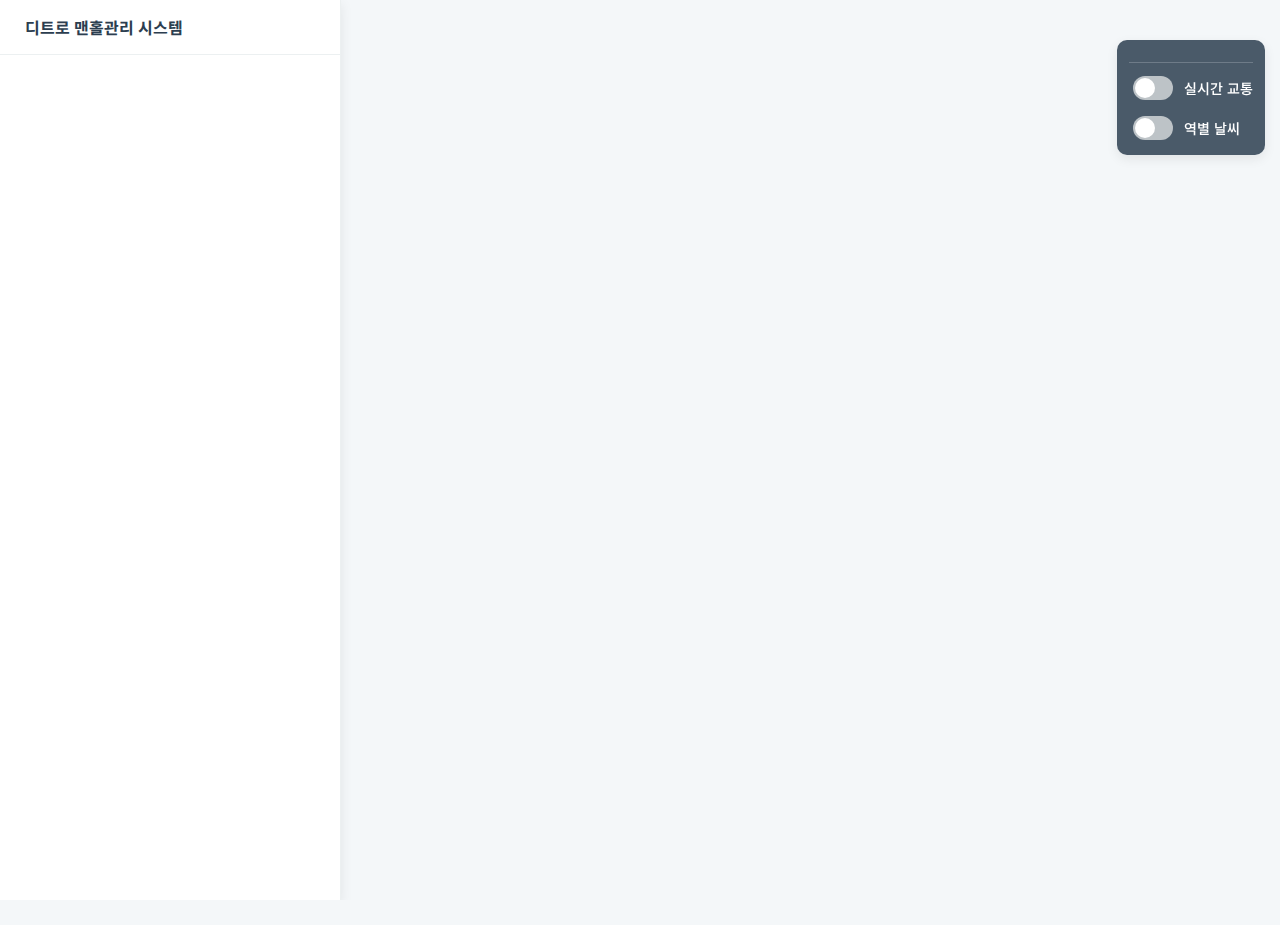
<file: index.html>
<!DOCTYPE html>
<html lang="ko">
<head>
    <meta charset="utf-8"/>
    <title>디트로 맨홀관리 시스템(DMMS) v4.1</title>
    <link rel="preconnect" href="https://fonts.googleapis.com">
    <link rel="preconnect" href="https://fonts.gstatic.com" crossorigin>
    <link href="https://fonts.googleapis.com/css2?family=Noto+Sans+KR:wght@400;500;700&display=swap" rel="stylesheet">
    <link rel="stylesheet" href="css/style.css">
</head>
<body>
    <div id="app-container">
        <button id="toggle-sidebar-btn">◀</button>
        <div id="sidebar">
            <div class="sidebar-header">디트로 맨홀관리 시스템</div>
            <div id="tree-container"></div>
            
            <div id="ai-chat-container">
                <div id="chat-history">
                    <div class="chat-msg ai-msg">안녕하세요! 맨홀관리 AI입니다.</div>
                </div>
                <div class="chat-input-area">
                    <input type="text" id="chat-input" placeholder="맨홀 정보 물어보기..." autocomplete="off">
                    <button id="send-btn">전송</button>
                </div>
            </div>
        </div>
        <div id="main-content">
            <div id="map"></div>
            <div id="map-controls">
                <div id="datetime-display"></div>
                <label><input type="checkbox" id="traffic-checkbox"> 실시간 교통</label>
                <label><input type="checkbox" id="weather-checkbox"> 역별 날씨</label>
            </div>
            <div id="roadview"></div>
        </div>
    </div>

    <script type="text/javascript" src="https://dapi.kakao.com/v2/maps/sdk.js?appkey=bfdc537ae38f2581f61b334ea4034de6&libraries=services"></script>
    <script type="module" src="js/main.js"></script>
</body>
</html>
</file>
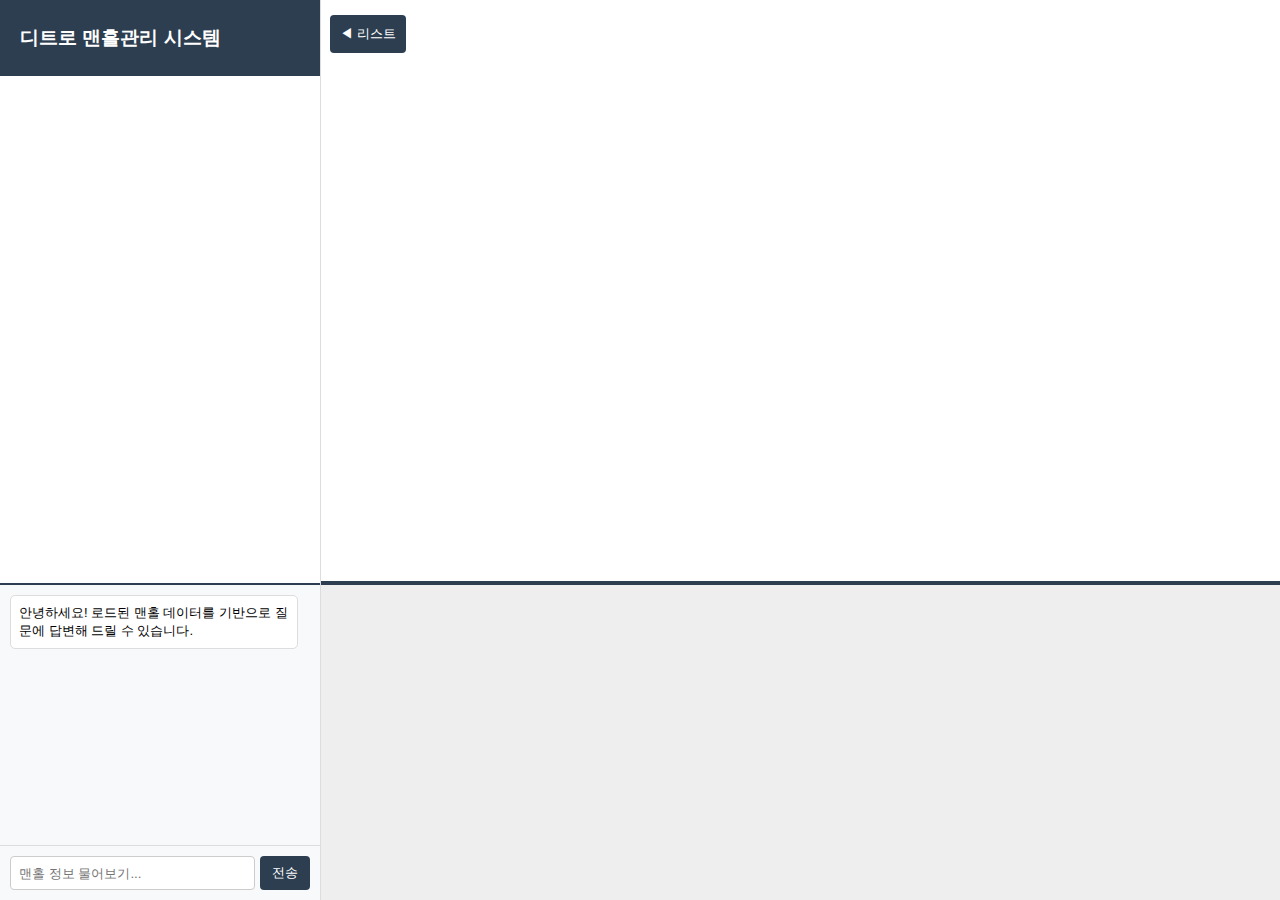
<file: index copy.html>
<!DOCTYPE html>
<html>
<head>
    <meta charset="utf-8"/>
    <title>디트로 맨홀관리 시스템(DMMS) v4.1 - AI 통합형</title>
    <style>
        html, body { margin: 0; padding: 0; width: 100%; height: 100%; font-family: 'Malgun Gothic', sans-serif; overflow: hidden; }
        #app-container { display: flex; width: 100%; height: 100%; position: relative; }
        #sidebar { width: 320px; height: 100%; background: #fff; border-right: 1px solid #ddd; z-index: 10; display: flex; flex-direction: column; transition: transform 0.3s ease; }
        #app-container.sidebar-hidden #sidebar { transform: translateX(-320px); position: absolute; }
        .sidebar-header { padding: 25px 20px; background: #2c3e50; color: #fff; font-size: 19px; font-weight: bold; }        
        
        #tree-container { flex: 1; overflow-y: auto; background: #fff; }
        .tree-group-header { padding: 12px 20px; background: #fff; border-bottom: 1px solid #eee; cursor: pointer; font-weight: bold; display: flex; justify-content: space-between; user-select: none; }
        .line-header { background: #f8f9fa; color: #2c3e50; border-left: 5px solid #2c3e50; }
        .station-header { padding-left: 35px; font-weight: normal; font-size: 14px; border-bottom: 1px dashed #eee; }
        .tree-group-content { display: none; }
        .tree-group-content.show { display: block; }
        .manhole-item { padding: 8px 20px 8px 55px; cursor: pointer; font-size: 13px; border-bottom: 1px solid #f9f9f9; }
        .manhole-item:hover { background: #f1f3f5; }
        .manhole-item.active { background: #e3f2fd; border-left: 4px solid #2196f3; }
        
        #ai-chat-container { border-top: 2px solid #2c3e50; background: #f8f9fa; display: flex; flex-direction: column; height: 35%; }
        #chat-history { flex: 1; overflow-y: auto; padding: 10px; font-size: 13px; border-bottom: 1px solid #ddd; }
        .chat-msg { margin-bottom: 10px; padding: 8px; border-radius: 5px; max-width: 90%; word-break: break-all; }
        .user-msg { background: #e3f2fd; align-self: flex-end; margin-left: auto; border: 1px solid #bbdefb; }
        .ai-msg { background: #fff; align-self: flex-start; border: 1px solid #ddd; white-space: pre-wrap; }
        .chat-input-area { padding: 10px; display: flex; gap: 5px; }
        #chat-input { flex: 1; padding: 8px; border: 1px solid #ccc; border-radius: 4px; outline: none; }
        #send-btn { padding: 8px 12px; background: #2c3e50; color: white; border: none; border-radius: 4px; cursor: pointer; }
        #send-btn:disabled { background: #95a5a6; }

        #main-content { flex: 1; display: flex; flex-direction: column; position: relative; }
        #map { flex: 1; }

        #roadview { height: 35%; border-top: 4px solid #2c3e50; background: #eee; }
        #toggle-sidebar-btn { position: absolute; top: 15px; left: 330px; z-index: 20; background: #2c3e50; color: white; border: none; border-radius: 4px; padding: 10px; cursor: pointer; transition: left 0.3s ease; }
        #app-container.sidebar-hidden #toggle-sidebar-btn { left: 10px; }
    </style>
</head>
<body>

<div id="app-container">
    <button id="toggle-sidebar-btn" onclick="toggleSidebar()">◀ 리스트</button>
    <div id="sidebar">
        <div class="sidebar-header">디트로 맨홀관리 시스템</div>
        <div id="tree-container"></div>
        
        <div id="ai-chat-container">
            <div id="chat-history">
                <div class="chat-msg ai-msg">안녕하세요! 로드된 맨홀 데이터를 기반으로 질문에 답변해 드릴 수 있습니다.</div>
            </div>
            <div class="chat-input-area">
                <input type="text" id="chat-input" placeholder="맨홀 정보 물어보기..." autocomplete="off">
                <button id="send-btn" onclick="askAI()">전송</button>
            </div>
        </div>
    </div>
    <div id="main-content">
        <div id="map"></div>
        <div id="roadview"></div>
    </div>
</div>

<script type="text/javascript" src="https://dapi.kakao.com/v2/maps/sdk.js?appkey=bfdc537ae38f2581f61b334ea4034de6&libraries=services"></script>

<script type="module">
    import { GoogleGenerativeAI } from "https://esm.run/@google/generative-ai";

    // API 및 모델 설정
    const API_KEY = "AIzaSyAs7AMkUkPCVr-lK01naoUNZHBGFFPJsCk"; 
    const genAI = new GoogleGenerativeAI(API_KEY);
    const model = genAI.getGenerativeModel({ model: "gemma-3-27b-it" });

    let map, rv, rvClient, rawData = null;
    let markersMap = {};
    const starImg = new kakao.maps.MarkerImage('https://t1.daumcdn.net/localimg/localimages/07/mapapidoc/markerStar.png', new kakao.maps.Size(24, 35));

    // UI 제어 함수
    window.toggleSidebar = () => {
        const container = document.getElementById('app-container');
        container.classList.toggle('sidebar-hidden');
        const btn = document.getElementById('toggle-sidebar-btn');
        btn.innerText = container.classList.contains('sidebar-hidden') ? "▶ 리스트" : "◀ 리스트";
        setTimeout(() => { if(map) map.relayout(); }, 300);
    };

    window.toggleGroup = (id) => {
        const el = document.getElementById(id);
        const arrow = document.getElementById('arrow-' + id);
        if(el) {
            el.classList.toggle('show');
            if(arrow) arrow.innerText = el.classList.contains('show') ? '▲' : '▼';
        }
    };

    // 데이터 초기화
    async function init() {
        map = new kakao.maps.Map(document.getElementById('map'), { center: new kakao.maps.LatLng(35.8714, 128.6014), level: 7 });
        rv = new kakao.maps.Roadview(document.getElementById('roadview'));
        rvClient = new kakao.maps.RoadviewClient();

        try {
            const res = await fetch('manholes.json');
            rawData = await res.json();
            renderTree();
        } catch (e) { 
            console.error("데이터 로드 실패:", e);
            document.getElementById('tree-container').innerHTML = "<p style='padding:20px;'>manholes.json 파일을 찾을 수 없습니다.</p>";
        }
    }

    // 트리 렌더링 및 마커 생성
    function renderTree() {
        const container = document.getElementById('tree-container');
        container.innerHTML = ""; 

        rawData.lines.forEach(line => {
            const div = document.createElement('div');
            div.innerHTML = `
                <div class="tree-group-header line-header" onclick="toggleGroup('${line.lineId}')">
                    <span>🚇 ${line.lineTitle}</span> <span id="arrow-${line.lineId}">▼</span>
                </div>
                <div id="${line.lineId}" class="tree-group-content"></div>
            `;
            container.appendChild(div);
            
            const lineContent = document.getElementById(line.lineId);
            line.stations.forEach(st => {
                const stDiv = document.createElement('div');
                stDiv.innerHTML = `
                    <div class="tree-group-header station-header" onclick="toggleGroup('${st.stationId}')">
                        <span>🚉 ${st.stationName}</span> <span id="arrow-${st.stationId}">▼</span>
                    </div>
                    <div id="${st.stationId}" class="tree-group-content"></div>
                `;
                lineContent.appendChild(stDiv);
                
                const stContent = document.getElementById(st.stationId);
                st.manholes.forEach(mh => {
                    const pos = new kakao.maps.LatLng(mh.lat, mh.lng);
                    const marker = new kakao.maps.Marker({ position: pos, map: map });
                    markersMap[mh.id] = { marker, pos, data: mh, stationName: st.stationName };

                    const item = document.createElement('div');
                    item.className = 'manhole-item';
                    item.innerText = `[${mh.id}] ${mh.name}`;
                    item.onclick = () => selectManhole(mh.id);
                    stContent.appendChild(item);
                    
                    kakao.maps.event.addListener(marker, 'click', () => selectManhole(mh.id));
                });
            });
        });
    }

    function selectManhole(id) {
        const target = markersMap[id];
        if(!target) return;
        map.panTo(target.pos);
        Object.values(markersMap).forEach(m => m.marker.setImage(null));
        target.marker.setImage(starImg);
        rvClient.getNearestPanoId(target.pos, 50, (pId) => { if(pId) rv.setPanoId(pId, target.pos); });
    }

    // AI에게 전달할 데이터 요약
    function getSystemContext() {
        if (!rawData) return "현재 시스템에 로드된 맨홀 데이터가 없습니다.";
        
        let summary = "관리 중인 맨홀 목록:\n";
        rawData.lines.forEach(line => {
            line.stations.forEach(st => {
                st.manholes.forEach(mh => {
                    summary += `- ID: ${mh.id}, 이름: ${mh.name}, 위치: ${st.stationName} 인근 (좌표: ${mh.lat}, ${mh.lng})\n`;
                });
            });
        });
        return summary;
    }

    // AI 질답 로직
    window.askAI = async () => {
        const input = document.getElementById('chat-input');
        const history = document.getElementById('chat-history');
        const sendBtn = document.getElementById('send-btn');
        const userMsg = input.value.trim();

        if (!userMsg) return;

        // UI 업데이트
        history.innerHTML += `<div class="chat-msg user-msg">${userMsg}</div>`;
        input.value = "";
        input.disabled = true;
        sendBtn.disabled = true;

        const loadingId = "loading-" + Date.now();
        history.innerHTML += `<div id="${loadingId}" class="chat-msg ai-msg">Gemma가 데이터를 분석 중입니다...</div>`;
        history.scrollTop = history.scrollHeight;

        try {
            const context = getSystemContext();
            console.log("AI에게 전달되는 전체 컨텍스트:\n", context);
            const prompt = `
                너는 '디트로 맨홀관리 시스템'의 지식 서비스 도우미 Gemma야.
                다음의 실제 관리 데이터를 바탕으로 사용자의 질문에 답변해줘.
                
                [관리 데이터 요약]
                ${context}
                
                [사용자 질문]
                ${userMsg}
                
                위 데이터에 이름이나 ID가 언급되어 있다면 그 정보를 바탕으로 친절하게 설명해줘.`;

            const result = await model.generateContent(prompt);
            const response = await result.response;
            
            document.getElementById(loadingId).remove();
            history.innerHTML += `<div class="chat-msg ai-msg">${response.text()}</div>`;
        } catch (error) {
            console.error(error);
            const loadingEl = document.getElementById(loadingId);
            if (loadingEl) loadingEl.innerText = "죄송합니다. 처리 중 오류가 발생했거나 할당량이 초과되었습니다.";
        } finally {
            input.disabled = false;
            sendBtn.disabled = false;
            input.focus();
            history.scrollTop = history.scrollHeight;
        }
    };

    document.getElementById('chat-input').onkeypress = (e) => { if (e.key === 'Enter') window.askAI(); };
    
    // 실행
    init();
</script>
</body>
</html>
</file>
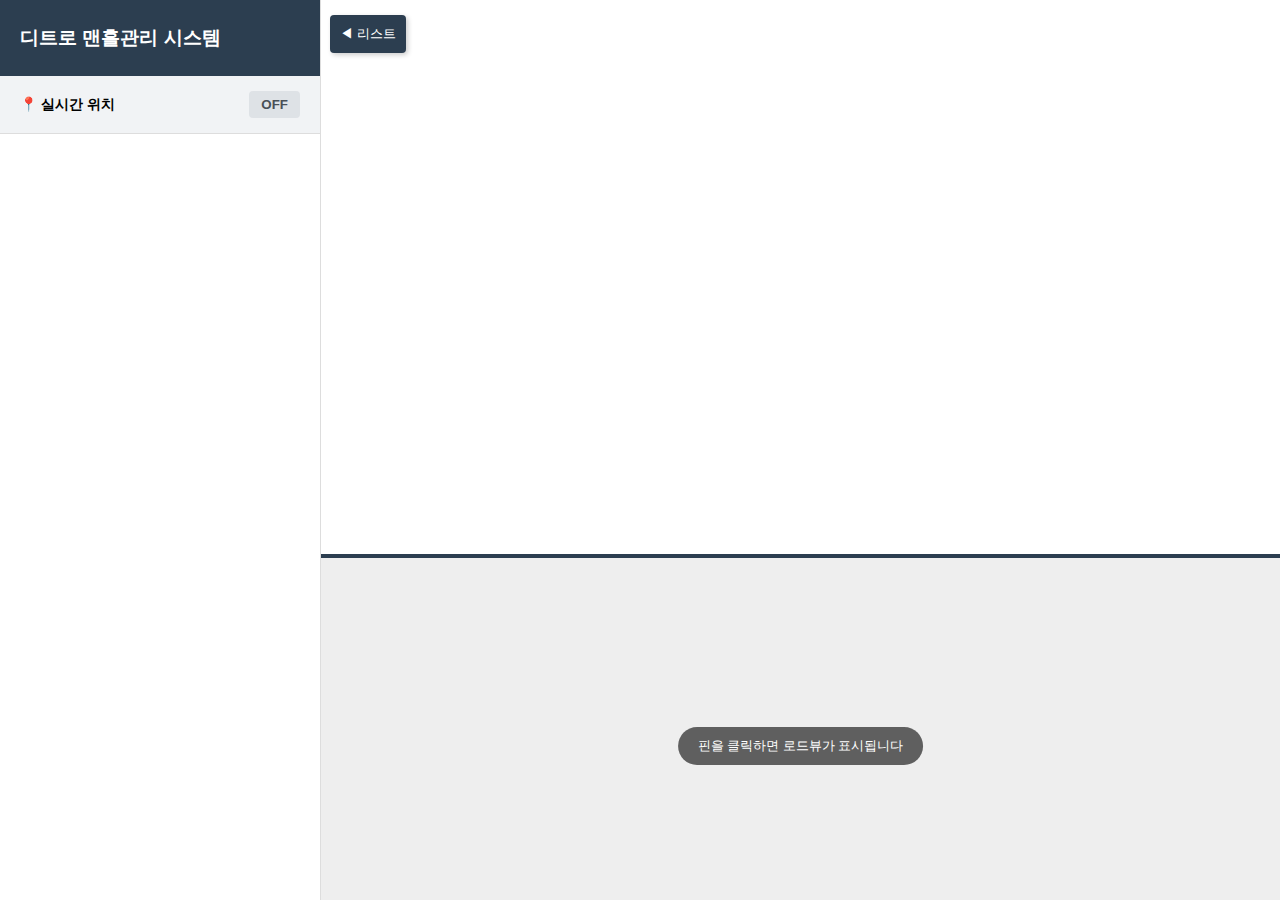
<file: index_bfAI.html>
<!DOCTYPE html>
<html>
<head>
    <meta charset="utf-8"/>
    <title>디트로 맨홀관리 시스템(DMMS) v3.3</title>
    <style>
        /* 기본 레이아웃 및 스타일 (이전과 동일) */
        html, body { margin: 0; padding: 0; width: 100%; height: 100%; font-family: 'Malgun Gothic', sans-serif; overflow: hidden; }
        #app-container { display: flex; width: 100%; height: 100%; position: relative; }
        #sidebar { width: 320px; height: 100%; background: #fff; border-right: 1px solid #ddd; z-index: 10; overflow-y: auto; display: flex; flex-direction: column; transition: transform 0.3s ease; }
        #app-container.sidebar-hidden #sidebar { transform: translateX(-320px); position: absolute; }
        .sidebar-header { padding: 25px 20px; background: #2c3e50; color: #fff; font-size: 19px; font-weight: bold; position: sticky; top: 0; z-index: 11; }
        #main-content { flex: 1; display: flex; flex-direction: column; position: relative; }
        #toggle-sidebar-btn { position: absolute; top: 15px; left: 330px; z-index: 20; background: #2c3e50; color: white; border: none; border-radius: 4px; padding: 10px; cursor: pointer; transition: left 0.3s ease; box-shadow: 2px 2px 5px rgba(0,0,0,0.2); }
        #app-container.sidebar-hidden #toggle-sidebar-btn { left: 10px; }
        .location-control { padding: 15px 20px; background: #f1f3f5; border-bottom: 1px solid #ddd; display: flex; justify-content: space-between; align-items: center; }
        .toggle-btn { padding: 6px 12px; border: none; border-radius: 4px; cursor: pointer; font-weight: bold; transition: 0.3s; }
        .btn-off { background: #dee2e6; color: #495057; }
        .btn-on { background: #28a745; color: #fff; }
        .tree-group-header { padding: 12px 20px; background: #fff; border-bottom: 1px solid #eee; cursor: pointer; font-weight: bold; display: flex; justify-content: space-between; align-items: center; }
        .line-header { background: #f8f9fa; color: #2c3e50; font-size: 15px; border-left: 5px solid #2c3e50; }
        .station-header { padding-left: 35px; font-size: 14px; font-weight: normal; color: #555; border-bottom: 1px dashed #eee; }
        .tree-group-content { display: none; }
        .tree-group-content.show { display: block; }
        .manhole-item { padding: 10px 20px 10px 55px; border-bottom: 1px solid #f9f9f9; cursor: pointer; transition: all 0.2s ease; }
        .manhole-item.active { background: #e3f2fd; border-left: 4px solid #2196f3; }
        .manhole-id { color: #2196f3; display: block; font-size: 11px; font-weight: bold; }
        .manhole-addr { font-size: 13px; color: #333; }
        #map { flex: 1; }
        #roadview { height: 38%; border-top: 4px solid #2c3e50; background: #eee; }
        #rv-msg { position: absolute; bottom: 15%; left: 50%; transform: translateX(-50%); background: rgba(0,0,0,0.6); color: white; padding: 10px 20px; border-radius: 20px; z-index: 5; font-size: 13px; }
    </style>
</head>
<body>

<div id="app-container">
    <button id="toggle-sidebar-btn" onclick="toggleSidebar()">◀ 리스트</button>
    <div id="sidebar">
        <div class="sidebar-header">디트로 맨홀관리 시스템</div>
        <div class="location-control">
            <span style="font-size: 14px; font-weight: bold;">📍 실시간 위치</span>
            <button id="track-btn" class="toggle-btn btn-off" onclick="toggleTracking()">OFF</button>
        </div>
        <div id="tree-container"></div>
    </div>
    <div id="main-content">
        <div id="map"></div>
        <div id="rv-msg">핀을 클릭하면 로드뷰가 표시됩니다</div>
        <div id="roadview"></div>
    </div>
</div>

<script type="text/javascript" src="https://dapi.kakao.com/v2/maps/sdk.js?appkey=bfdc537ae38f2581f61b334ea4034de6&libraries=services"></script>

<script>
    let map, rv, rvClient;
    let selectedMarker = null, selectedItemEl = null;
    let myLocMarker = null, watchId = null;

    // 클릭 시에만 별 모양 마커로 변경하기 위한 이미지
    const selectedImage = new kakao.maps.MarkerImage('https://t1.daumcdn.net/localimg/localimages/07/mapapidoc/markerStar.png', new kakao.maps.Size(24, 35));

    function initMap() {
        const mapContainer = document.getElementById('map');
        const mapOption = { center: new kakao.maps.LatLng(35.8714, 128.6014), level: 7 };
        map = new kakao.maps.Map(mapContainer, mapOption);
        rv = new kakao.maps.Roadview(document.getElementById('roadview'));
        rvClient = new kakao.maps.RoadviewClient();
        loadManholeData();
    }

    async function loadManholeData() {
        try {
            const response = await fetch('manholes.json');
            const data = await response.json();
            const container = document.getElementById('tree-container');

            data.lines.forEach(line => {
                // 노선별 총 카운트 계산
                const totalLineCount = line.stations.reduce((sum, st) => sum + st.manholes.length, 0);

                const lineDiv = document.createElement('div');
                lineDiv.className = 'tree-group';
                lineDiv.innerHTML = `
                    <div class="tree-group-header line-header" onclick="toggleGroup('${line.lineId}')">
                        <span>🚇 ${line.lineTitle} (${totalLineCount})</span> <span id="arrow-${line.lineId}">▼</span>
                    </div>
                    <div id="${line.lineId}" class="tree-group-content"></div>
                `;
                container.appendChild(lineDiv);
                const lineContent = document.getElementById(line.lineId);

                line.stations.forEach(st => {
                    const stDiv = document.createElement('div');
                    stDiv.innerHTML = `
                        <div class="tree-group-header station-header" onclick="toggleGroup('${st.stationId}')">
                            <span>🚉 ${st.stationName} (${st.manholes.length})</span> <span id="arrow-${st.stationId}">▼</span>
                        </div>
                        <div id="${st.stationId}" class="tree-group-content"></div>
                    `;
                    lineContent.appendChild(stDiv);
                    const stContent = document.getElementById(st.stationId);

                    st.manholes.forEach(mh => {
                        const pos = new kakao.maps.LatLng(mh.lat, mh.lng);
                        
                        // [수정] 아무 옵션도 주지 않아 카카오 기본 파란색 마커 생성
                        const marker = new kakao.maps.Marker({ 
                            position: pos, 
                            map: map 
                        });

                        const itemEl = document.createElement('div');
                        itemEl.className = 'manhole-item';
                        itemEl.innerHTML = `<span class="manhole-id">${mh.id}</span><span class="manhole-addr">${mh.name}</span>`;

                        const selectAction = () => {
                            if (selectedItemEl) selectedItemEl.classList.remove('active');
                            itemEl.classList.add('active'); selectedItemEl = itemEl;
                            
                            // 선택된 마커만 별 모양으로 변경
                            if (selectedMarker) selectedMarker.setImage(null); // 이전 별 마커를 기본으로 복구
                            marker.setImage(selectedImage); selectedMarker = marker;

                            map.panTo(pos);
                            rvClient.getNearestPanoId(pos, 50, pId => {
                                if(pId) { rv.setPanoId(pId, pos); document.getElementById('rv-msg').style.display='none'; }
                                else { document.getElementById('rv-msg').style.display='block'; document.getElementById('rv-msg').innerText="로드뷰 미지원 지역"; }
                            });
                            itemEl.scrollIntoView({ behavior: 'smooth', block: 'nearest' });
                        };

                        itemEl.onclick = selectAction;
                        kakao.maps.event.addListener(marker, 'click', selectAction);
                        stContent.appendChild(itemEl);
                    });
                });
            });
            if(data.lines.length > 0) toggleGroup(data.lines[0].lineId);
        } catch (error) { console.error("로드 실패:", error); }
    }

    function toggleSidebar() {
        const container = document.getElementById('app-container');
        const btn = document.getElementById('toggle-sidebar-btn');
        container.classList.toggle('sidebar-hidden');
        btn.innerText = container.classList.contains('sidebar-hidden') ? "▶ 리스트" : "◀ 리스트";
        setTimeout(() => { map.relayout(); rv.relayout(); }, 300);
    }

    function toggleGroup(id) {
        const content = document.getElementById(id);
        const arrow = document.getElementById('arrow-' + id);
        if(!content) return;
        content.classList.toggle('show');
        arrow.innerText = content.classList.contains('show') ? '▲' : '▼';
    }

    function toggleTracking() {
        const btn = document.getElementById('track-btn');
        if (watchId === null) {
            if (navigator.geolocation) {
                watchId = navigator.geolocation.watchPosition((pos) => {
                    const newPos = new kakao.maps.LatLng(pos.coords.latitude, pos.coords.longitude);
                    if (!myLocMarker) {
                        myLocMarker = new kakao.maps.Marker({
                            position: newPos, map: map,
                            image: new kakao.maps.MarkerImage('https://t1.daumcdn.net/localimg/localimages/07/2012/img/marker_p.png', new kakao.maps.Size(24, 24))
                        });
                    } else { myLocMarker.setPosition(newPos); }
                    map.setCenter(newPos);
                }, null, { enableHighAccuracy: true });
                btn.innerText = "ON"; btn.className = "toggle-btn btn-on";
            }
        } else {
            navigator.geolocation.clearWatch(watchId);
            watchId = null;
            if (myLocMarker) { myLocMarker.setMap(null); myLocMarker = null; }
            btn.innerText = "OFF"; btn.className = "toggle-btn btn-off";
        }
    }

    window.onresize = () => { if(map) map.relayout(); if(rv) rv.relayout(); };
    initMap();
</script>
</body>
</html>
</file>
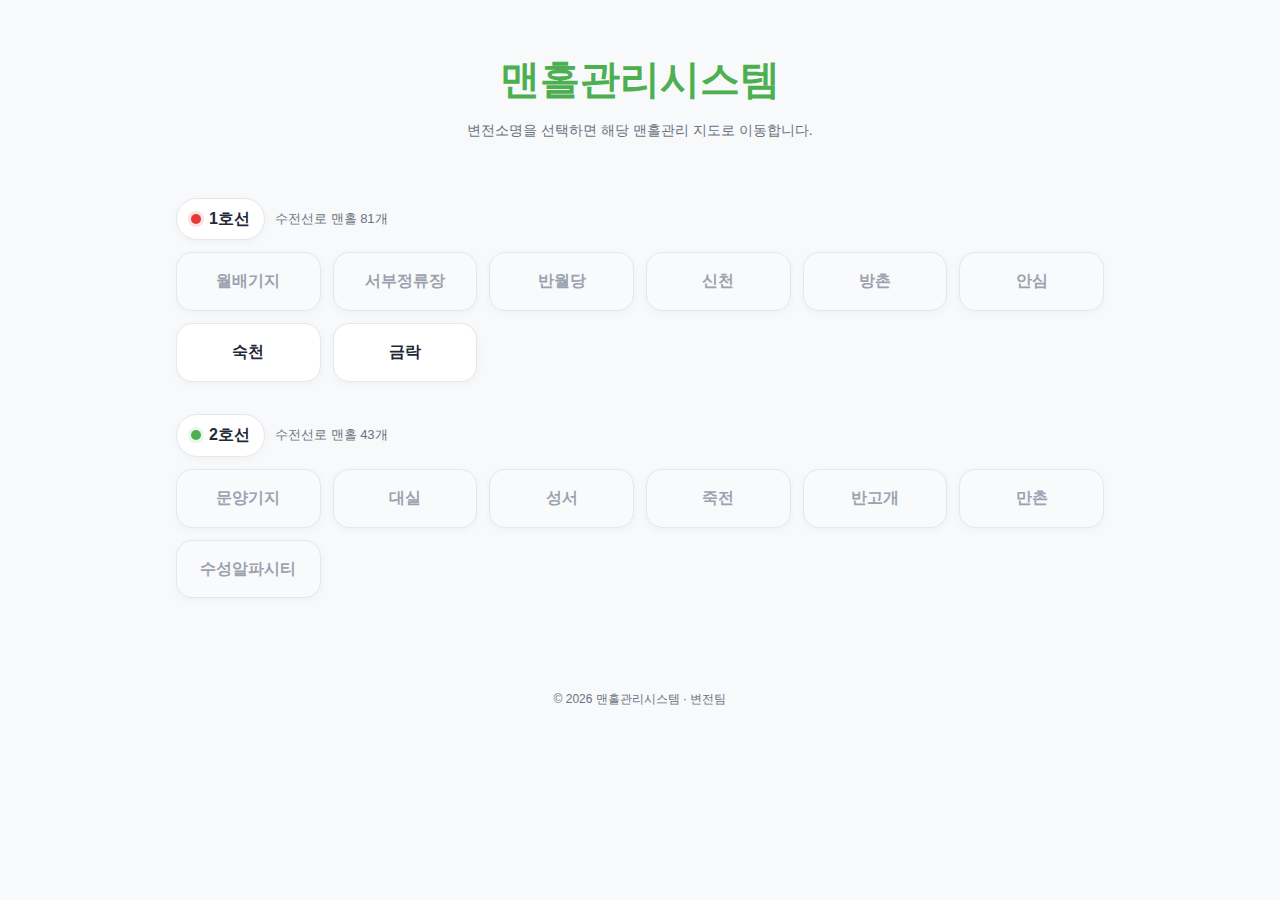
<file: index_mms_initial.html>
<!DOCTYPE html>
<html lang="ko">
<head>
  <meta charset="UTF-8" />
  <title>맨홀관리시스템</title>
  <meta name="viewport" content="width=device-width, initial-scale=1" />
  <style>
    :root {
      --accent: #4CAF50;     /* 기본 초록 (2호선용) */
      --bg: #f7f9fb;         
      --text: #1f2937;       
      --subtext: #6b7280;    
      --card: #ffffff;       
      --line: #e5e7eb;       
      --radius: 16px;        
      --shadow: 0 6px 18px rgba(0,0,0,.06);
      --shadow-sm: 0 2px 8px rgba(0,0,0,.04);
      --focus: 0 0 0 3px rgba(76,175,80,.25);
    }
    * { box-sizing: border-box; }
    html, body { margin:0; padding:0; }
    body {
      font-family: -apple-system, BlinkMacSystemFont, "Segoe UI", Roboto, "Noto Sans KR", Arial, "Apple SD Gothic Neo", "Malgun Gothic", sans-serif;
      background: var(--bg);
      color: var(--text);
      line-height: 1.55;
    }

    header { padding: 48px 16px 24px; text-align:center; }
    .title { margin: 0 0 10px; font-size: clamp(28px, 5vw, 40px); font-weight: 800; color: var(--accent); }
    .subtitle { margin: 0; color: var(--subtext); font-size: 14px; }

    .container { max-width: 960px; margin: 24px auto 64px; padding: 0 16px; }

    .section { margin-top: 32px; }
    .section-header { display: flex; align-items: center; gap: 10px; margin: 10px 0 12px; }

    .badge {
      display: inline-flex; align-items: center; gap: 8px;
      background: var(--card); border: 1px solid var(--line);
      border-radius: 999px; padding: 8px 14px;
      box-shadow: var(--shadow-sm); font-weight: 700;
    }
    .badge-dot { width: 10px; height: 10px; border-radius: 50%; }

    /* ✅ 1호선 전용 빨간 점 */
    #line1 .badge-dot {
      background: #e53935;
      box-shadow: 0 0 0 3px rgba(229,57,53,.15);
    }

    /* ✅ 2호선 전용 초록 점 (기존 유지) */
    #line2 .badge-dot {
      background: #4CAF50;
      box-shadow: 0 0 0 3px rgba(76,175,80,.12);
    }

    .section-desc { color: var(--subtext); font-size: 13px; }

    .grid { display: grid; grid-template-columns: repeat(auto-fit, minmax(140px, 1fr)); gap: 12px; }

    .card {
      display: block; text-decoration: none;
      background: var(--card); border: 1px solid var(--line);
      border-radius: var(--radius); padding: 16px 14px;
      text-align: center; font-weight: 700;
      color: var(--text);
      transition: transform .12s ease, box-shadow .12s ease, border-color .12s ease, color .12s ease;
      box-shadow: var(--shadow-sm); outline: none;
    }
    .card:hover { transform: translateY(-2px); box-shadow: var(--shadow); border-color: var(--accent); color: var(--accent); }
    .card.disabled { cursor: not-allowed; color: #9ca3af; background: #f9fafb; }
    .card.disabled:hover { transform: none; box-shadow: var(--shadow-sm); border-color: var(--line); color: #9ca3af; }

    footer { text-align:center; color: var(--subtext); font-size: 12px; padding: 28px 12px 48px; }
  </style>
</head>
<body>
  <header>
    <h1 class="title">맨홀관리시스템</h1>
    <p class="subtitle">변전소명을 선택하면 해당 맨홀관리 지도로 이동합니다.</p>
  </header>

  <main class="container">
    <section class="section" aria-labelledby="line1">
      <div class="section-header">
        <span class="badge" id="line1">
          <span class="badge-dot"></span>
          1호선
        </span>
        <span class="section-desc">수전선로 맨홀 81개</span>
      </div>

      <div class="grid">
        <div class="card disabled">월배기지</div>
        <div class="card disabled">서부정류장</div>
        <div class="card disabled">반월당</div>
        <div class="card disabled">신천</div>
        <div class="card disabled">방촌</div>
        <div class="card disabled">안심</div>

        <a class="card" href="https://kko.to/Ky4QYMPYp1" target="_blank">숙천</a>
        <a class="card" href="https://kko.to/0RK2cfzlcR" target="_blank">금락</a>
      </div>
    </section>

    <section class="section" aria-labelledby="line2">
      <div class="section-header">
        <span class="badge" id="line2">
          <span class="badge-dot"></span>
          2호선
        </span>
        <span class="section-desc">수전선로 맨홀 43개</span>
      </div>

      <div class="grid">
        <div class="card disabled">문양기지</div>
        <div class="card disabled">대실</div>
        <div class="card disabled">성서</div>
        <div class="card disabled">죽전</div>
        <div class="card disabled">반고개</div>
        <div class="card disabled">만촌</div>
        <div class="card disabled">수성알파시티</div>
      </div>
    </section>
  </main>

  <footer>
    © <span id="year"></span> 맨홀관리시스템 · 변전팀
  </footer>

  <script>
    document.getElementById('year').textContent = new Date().getFullYear();
  </script>
</body>
</html>
</file>
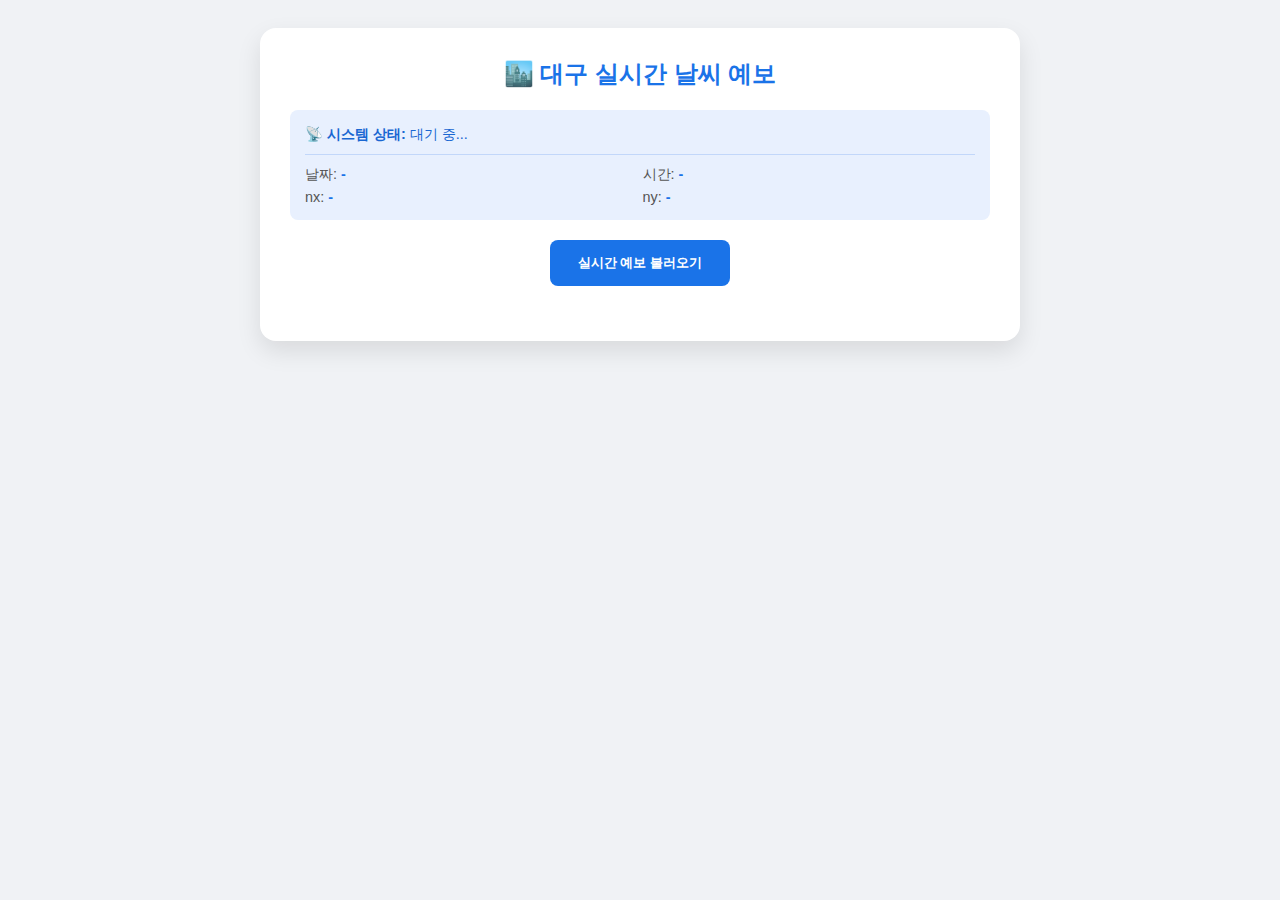
<file: weather.html>
<!DOCTYPE html>
<html lang="ko">
<head>
    <meta charset="UTF-8">
    <meta name="viewport" content="width=device-width, initial-scale=1.0">
    <title>대구 실시간 예보 - 눈/비 정보 포함</title>
    <style>
        :root { --primary-color: #1a73e8; --bg-color: #f0f2f5; --accent-snow: #0077b6; }
        body { font-family: 'Segoe UI', Tahoma, sans-serif; background-color: var(--bg-color); padding: 20px; display: flex; justify-content: center; }
        .container { width: 100%; max-width: 700px; background: white; padding: 30px; border-radius: 16px; box-shadow: 0 10px 25px rgba(0,0,0,0.1); }
        h2 { color: var(--primary-color); text-align: center; margin-top: 0; }
        
        .info-box { background: #e8f0fe; padding: 15px; border-radius: 8px; font-size: 0.9em; color: #1967d2; margin-bottom: 20px; }
        .param-list { list-style: none; padding: 0; margin: 10px 0 0 0; display: grid; grid-template-columns: 1fr 1fr; gap: 5px; border-top: 1px solid #c2d7fa; padding-top: 10px; }
        .param-list li { color: #555; }
        .param-list b { color: #1a73e8; }

        .btn-container { text-align: center; margin-bottom: 25px; }
        button { padding: 14px 28px; background-color: var(--primary-color); color: white; border: none; cursor: pointer; border-radius: 8px; font-weight: bold; transition: 0.3s; }
        button:hover { background-color: #1557b0; }
        
        table { width: 100%; border-collapse: collapse; margin-top: 10px; border-radius: 8px; overflow: hidden; box-shadow: 0 0 0 1px #ddd; }
        th, td { border: 1px solid #ddd; padding: 12px; text-align: center; }
        th { background-color: #f8f9fa; }
        
        /* 강조 스타일 */
        .temp-val { color: #d93025; font-weight: bold; }
        .snow-text { color: var(--accent-snow); font-weight: bold; }
        .rain-text { color: #1a73e8; font-weight: bold; }

        details { margin-top: 30px; border-top: 2px dashed #ddd; padding-top: 15px; }
        summary { cursor: pointer; font-weight: bold; color: #5f6368; padding: 12px; background: #eee; border-radius: 6px; outline: none; }
        pre { background: #1e1e1e; color: #d4d4d4; padding: 20px; border-radius: 8px; overflow-x: auto; font-family: 'Consolas', monospace; font-size: 0.85em; line-height: 1.6; max-height: 400px; white-space: pre; border: 1px solid #333; margin-top: 10px; }

        .alert { padding: 15px; background-color: #fff3cd; border: 1px solid #ffeeba; border-radius: 8px; color: #856404; text-align: center; }
        .alert a { display: inline-block; margin-top: 10px; padding: 8px 16px; background: #856404; color: white; text-decoration: none; border-radius: 4px; }
    </style>
</head>
<body>

<div class="container">
    <h2>🏙️ 대구 실시간 날씨 예보</h2>
    
    <div id="status-info" class="info-box">
        <strong>📡 시스템 상태:</strong> 대기 중...
        <ul id="param-display" class="param-list">
            <li>날짜: <b>-</b></li> <li>시간: <b>-</b></li>
            <li>nx: <b>-</b></li> <li>ny: <b>-</b></li>
        </ul>
    </div>
    
    <div class="btn-container">
        <button onclick="main()">실시간 예보 불러오기</button>
    </div>

    <div id="result"></div>
    <div id="raw-data-area"></div>
</div>

<script>
    const PROXY_URL = "https://cors-anywhere.herokuapp.com/";
    const AUTH_KEY = "-MBhNUogT9uAYTVKIL_bWA";
    const NX = 89; 
    const NY = 90; 

    // 강수형태(PTY) 코드를 텍스트로 변환하는 함수
    function translatePty(code) {
        const ptyMap = {
            "0": "강수 없음",
            "1": "비 🌧️",
            "2": "비/눈 🌨️",
            "3": "눈 ❄️",
            "5": "빗방울",
            "6": "빗방울/눈날림",
            "7": "눈날림"
        };
        return ptyMap[code] || "정보 없음";
    }

    function formatXml(xml) {
        let formatted = '';
        let reg = /(>)(<)(\/*)/g;
        xml = xml.replace(reg, '$1\r\n$2$3');
        let pad = 0;
        xml.split('\r\n').forEach(function(node) {
            let indent = 0;
            if (node.match( /.+<\/\w[^>]*>$/ )) indent = 0;
            else if (node.match( /^<\/\w/ )) { if (pad != 0) pad -= 1; }
            else if (node.match( /^<\w[^>]*[^\/]>.*$/ )) indent = 1;
            else indent = 0;
            let padding = '';
            for (let i = 0; i < pad; i++) padding += '  ';
            formatted += padding + node + '\r\n';
            pad += indent;
        });
        return formatted.trim();
    }

    function escapeXml(unsafe) {
        return unsafe.replace(/[<>&'"]/g, c => {
            switch (c) {
                case '<': return '&lt;'; case '>': return '&gt;';
                case '&': return '&amp;'; case '\'': return '&apos;';
                case '"': return '&quot;';
            }
        });
    }

    async function checkProxy() {
        try {
            const response = await fetch(PROXY_URL, { method: 'GET' });
            return response.status !== 403;
        } catch (e) { return false; }
    }

    function getKmaBaseTime() {
        const now = new Date();
        let hours = now.getHours();
        let minutes = now.getMinutes();
        if (minutes < 30) {
            if (hours === 0) hours = 23; 
            else hours -= 1;
        }
        const year = now.getFullYear();
        const month = String(now.getMonth() + 1).padStart(2, '0');
        const day = String(now.getDate()).padStart(2, '0');
        return { base_date: `${year}${month}${day}`, base_time: `${String(hours).padStart(2, '0')}30` };
    }

    async function main() {
        const resultDiv = document.getElementById('result');
        const rawArea = document.getElementById('raw-data-area');
        const paramDisplay = document.getElementById('param-display');
        
        resultDiv.innerHTML = "<strong>데이터 로딩 중...</strong>";
        rawArea.innerHTML = "";

        const isReady = await checkProxy();
        if (!isReady) {
            resultDiv.innerHTML = `<div class="alert"><strong>⚠️ 프록시 권한 필요</strong><br><a href="${PROXY_URL}corsdemo" target="_blank">여기서 활성화</a> 후 다시 시도하세요.</div>`;
            return;
        }

        const { base_date, base_time } = getKmaBaseTime();
        paramDisplay.innerHTML = `<li>날짜: <b>${base_date}</b></li><li>시간: <b>${base_time}</b></li><li>nx: <b>${NX}</b></li><li>ny: <b>${NY}</b></li>`;

        const targetUrl = `https://apihub.kma.go.kr/api/typ02/openApi/VilageFcstInfoService_2.0/getUltraSrtFcst?pageNo=1&numOfRows=1000&dataType=XML&base_date=${base_date}&base_time=${base_time}&nx=${NX}&ny=${NY}&authKey=${AUTH_KEY}`;

        try {
            const response = await fetch(PROXY_URL + targetUrl);
            const xmlText = await response.text();
            
            const prettyXml = formatXml(xmlText);
            rawArea.innerHTML = `<details><summary>📄 원본 데이터(XML) 계층 구조 보기</summary><pre>${escapeXml(prettyXml)}</pre></details>`;

            const parser = new DOMParser();
            const xmlDoc = parser.parseFromString(xmlText, "text/xml");
            const items = xmlDoc.getElementsByTagName("item");

            if (items.length === 0) {
                resultDiv.innerHTML = "<p>요청 결과가 없습니다.</p>";
                return;
            }

            // PTY(강수형태) 항목 추가
            const categoryMap = { 
                "T1H": "기온(℃)", 
                "RN1": "1시간 강수량(mm)", 
                "PTY": "강수형태", 
                "REH": "습도(%)", 
                "WSD": "풍속(m/s)" 
            };
            
            let tableHtml = `<table><thead><tr><th>시간</th><th>항목</th><th>예보값</th></tr></thead><tbody>`;

            for (let item of items) {
                const cat = item.getElementsByTagName("category")[0].textContent;
                if (categoryMap[cat]) {
                    const time = item.getElementsByTagName("fcstTime")[0].textContent;
                    let val = item.getElementsByTagName("fcstValue")[0].textContent;
                    let cellClass = "";

                    // 기온 스타일
                    if (cat === "T1H") cellClass = "temp-val";
                    
                    // 강수형태 코드 변환 및 스타일
                    if (cat === "PTY") {
                        if (val !== "0") {
                            cellClass = (val === "3" || val === "2") ? "snow-text" : "rain-text";
                        }
                        val = translatePty(val);
                    }

                    tableHtml += `<tr><td>${time.substring(0,2)}시</td><td>${categoryMap[cat]}</td><td class="${cellClass}">${val}</td></tr>`;
                }
            }
            tableHtml += "</tbody></table>";
            resultDiv.innerHTML = tableHtml;
            document.getElementById('status-info').firstChild.textContent = "📡 시스템 상태: 수신 완료";

        } catch (error) {
            resultDiv.innerHTML = "<p style='color:red;'>데이터 처리 중 오류 발생</p>";
        }
    }
</script>

</body>
</html>
</file>
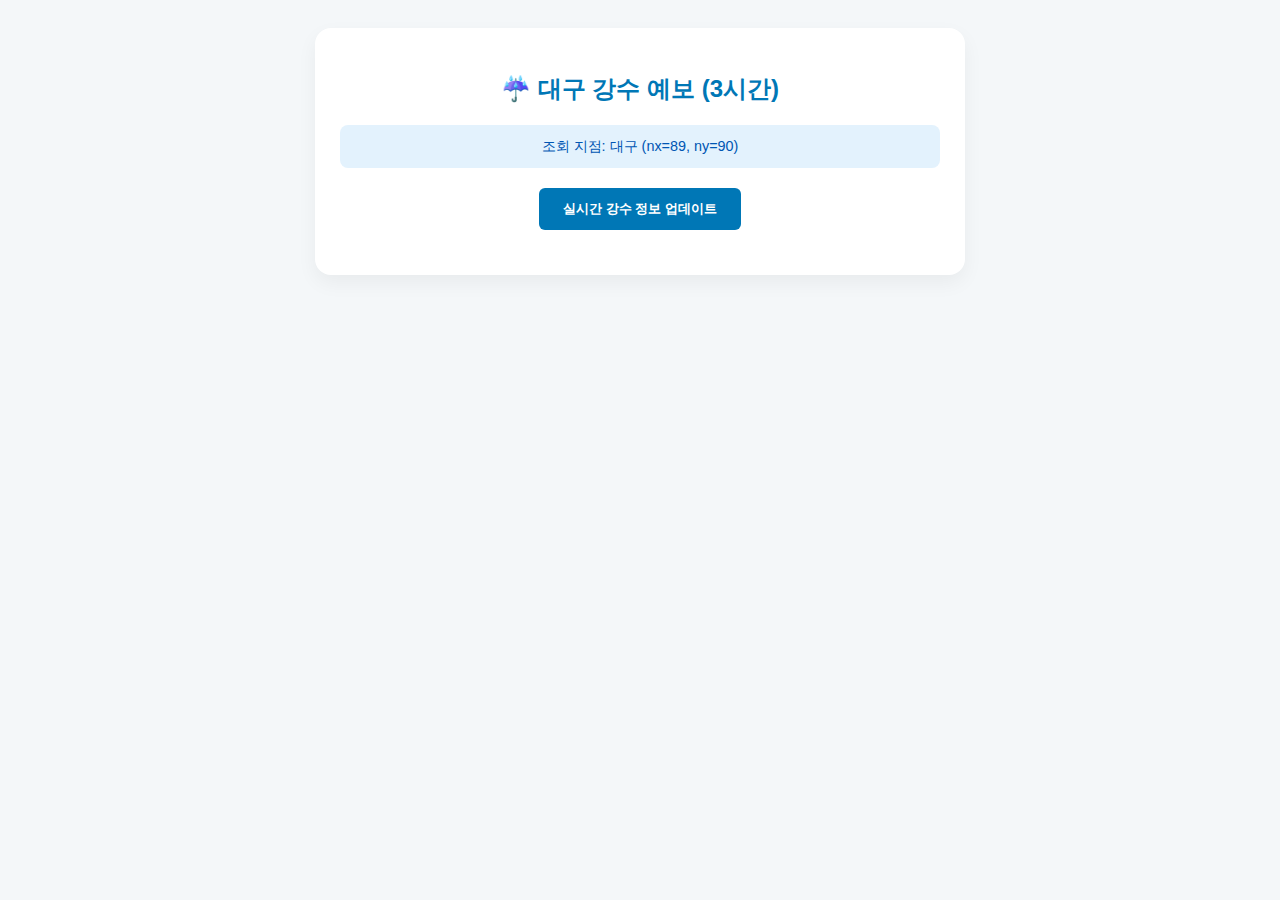
<file: weather1.html>
<!DOCTYPE html>
<html lang="ko">
<head>
    <meta charset="UTF-8">
    <meta name="viewport" content="width=device-width, initial-scale=1.0">
    <title>대구 실시간 강수 예보 (3시간)</title>
    <style>
        :root { --primary-color: #0077b6; --bg-color: #f4f7f9; }
        body { font-family: 'Segoe UI', sans-serif; background-color: var(--bg-color); padding: 20px; display: flex; justify-content: center; }
        .container { width: 100%; max-width: 600px; background: white; padding: 25px; border-radius: 16px; box-shadow: 0 8px 20px rgba(0,0,0,0.05); }
        h2 { color: var(--primary-color); text-align: center; margin-bottom: 20px; }
        
        .info-box { background: #e3f2fd; padding: 12px; border-radius: 8px; font-size: 0.9em; color: #0056b3; margin-bottom: 20px; text-align: center; }
        .btn-container { text-align: center; margin-bottom: 20px; }
        button { padding: 12px 24px; background-color: var(--primary-color); color: white; border: none; cursor: pointer; border-radius: 6px; font-weight: bold; }
        
        table { width: 100%; border-collapse: collapse; margin-top: 10px; }
        th, td { border-bottom: 1px solid #eee; padding: 15px; text-align: center; }
        th { background-color: #fafafa; color: #666; font-weight: 600; }
        
        .precip-val { color: #0077b6; font-weight: bold; } /* 강수량 강조 */
        .status-text { font-weight: bold; }
        
        details { margin-top: 25px; border-top: 1px solid #ddd; padding-top: 10px; }
        pre { background: #222; color: #eee; padding: 15px; border-radius: 6px; font-size: 0.8em; overflow-x: auto; white-space: pre-wrap; }
    </style>
</head>
<body>

<div class="container">
    <h2>☔ 대구 강수 예보 (3시간)</h2>
    
    <div id="status-info" class="info-box">
        조회 지점: 대구 (nx=89, ny=90)
    </div>
    
    <div class="btn-container">
        <button onclick="main()">실시간 강수 정보 업데이트</button>
    </div>

    <div id="result"></div>
    <div id="raw-data-area"></div>
</div>

<script>
    const PROXY_URL = "https://cors-anywhere.herokuapp.com/";
    const AUTH_KEY = "-MBhNUogT9uAYTVKIL_bWA";
    const NX = 89; 
    const NY = 90; 

    // 기상청 강수형태(PTY) 코드를 사람이 읽을 수 있는 문자열로 변환
    function translatePty(code) {
        const ptyMap = { "0": "맑음", "1": "비 🌧️", "2": "비/눈 🌨️", "3": "눈 ❄️", "5": "빗방울", "6": "빗방울/눈날림", "7": "눈날림" };
        return ptyMap[code] || "정보 없음";
    }

    // [유틸] XML 원본 데이터를 화면에 예쁘게 출력하기 위한 포맷팅 및 이스케이프 함수
    function formatXml(xml) {
        let formatted = '';
        let reg = /(>)(<)(\/*)/g;
        xml = xml.replace(reg, '$1\r\n$2$3');
        let pad = 0;
        xml.split('\r\n').forEach(node => {
            let indent = 0;
            if (node.match( /.+<\/\w[^>]*>$/ )) indent = 0;
            else if (node.match( /^<\/\w/ )) { if (pad != 0) pad -= 1; }
            else if (node.match( /^<\w[^>]*[^\/]>.*$/ )) indent = 1;
            formatted += '  '.repeat(pad) + node + '\r\n';
            pad += indent;
        });
        return formatted.trim();
    }

    function escapeXml(unsafe) {
        return unsafe.replace(/[<>&'"]/g, c => ({'<':'&lt;','>':'&gt;','&':'&amp;','\'':'&apos;','"':'&quot;'}[c]));
    }

    // 메인 실행 함수: API 호출 및 데이터 파싱
    async function main() {
        const resultDiv = document.getElementById('result');
        const rawArea = document.getElementById('raw-data-area');
        
        resultDiv.innerHTML = "<strong>최신 데이터를 가져오는 중...</strong>";

        const now = new Date();
        // 기상청 초단기예보는 매시 30분에 생성되므로, 현재 분이 30분 전이면 1시간 전 데이터를 요청
        let hours = now.getHours();
        if (now.getMinutes() < 30) hours = (hours === 0) ? 23 : hours - 1;
        const base_date = `${now.getFullYear()}${String(now.getMonth() + 1).padStart(2, '0')}${String(now.getDate()).padStart(2, '0')}`;
        const base_time = `${String(hours).padStart(2, '0')}30`;

        const targetUrl = `https://apihub.kma.go.kr/api/typ02/openApi/VilageFcstInfoService_2.0/getUltraSrtFcst?pageNo=1&numOfRows=1000&dataType=XML&base_date=${base_date}&base_time=${base_time}&nx=${NX}&ny=${NY}&authKey=${AUTH_KEY}`;

        try {
            // CORS 문제 회피를 위해 프록시 서버 경유
            const response = await fetch(PROXY_URL + targetUrl);
            const xmlText = await response.text();
            rawArea.innerHTML = `<details><summary>📄 원본 XML 데이터</summary><pre>${escapeXml(formatXml(xmlText))}</pre></details>`;

            const parser = new DOMParser();
            const xmlDoc = parser.parseFromString(xmlText, "text/xml");
            const items = Array.from(xmlDoc.getElementsByTagName("item"));

            // 예보 시간(fcstTime) 기준으로 정렬하여 가장 빠른 3개 시간대만 추출
            const forecastTimes = [...new Set(items.map(i => i.getElementsByTagName("fcstTime")[0].textContent))].sort().slice(0, 3);

            // 필터링: 관심 항목인 강수량(RN1)과 강수형태(PTY)만 처리
            const targetCategories = { "RN1": "강수량", "PTY": "상태" };

            let tableHtml = `<table><thead><tr><th>시간</th><th>항목</th><th>예보</th></tr></thead><tbody>`;

            items.forEach(item => {
                const fcstTime = item.getElementsByTagName("fcstTime")[0].textContent;
                const cat = item.getElementsByTagName("category")[0].textContent;
                
                if (forecastTimes.includes(fcstTime) && targetCategories[cat]) {
                    let val = item.getElementsByTagName("fcstValue")[0].textContent;
                    
                    if (cat === "PTY") val = translatePty(val);
                    else if (cat === "RN1") val = (val === "0" || val === "강수없음") ? "0mm" : val + "mm";
                    
                    tableHtml += `<tr>
                        <td>${fcstTime.substring(0,2)}시</td>
                        <td>${targetCategories[cat]}</td>
                        <td class="${cat === 'RN1' ? 'precip-val' : 'status-text'}">${val}</td>
                    </tr>`;
                }
            });

            tableHtml += "</tbody></table>";
            resultDiv.innerHTML = tableHtml;

        } catch (error) {
            resultDiv.innerHTML = "<p style='color:red;'>프록시 또는 네트워크 오류 발생</p>";
        }
    }
</script>

</body>
</html>
</file>
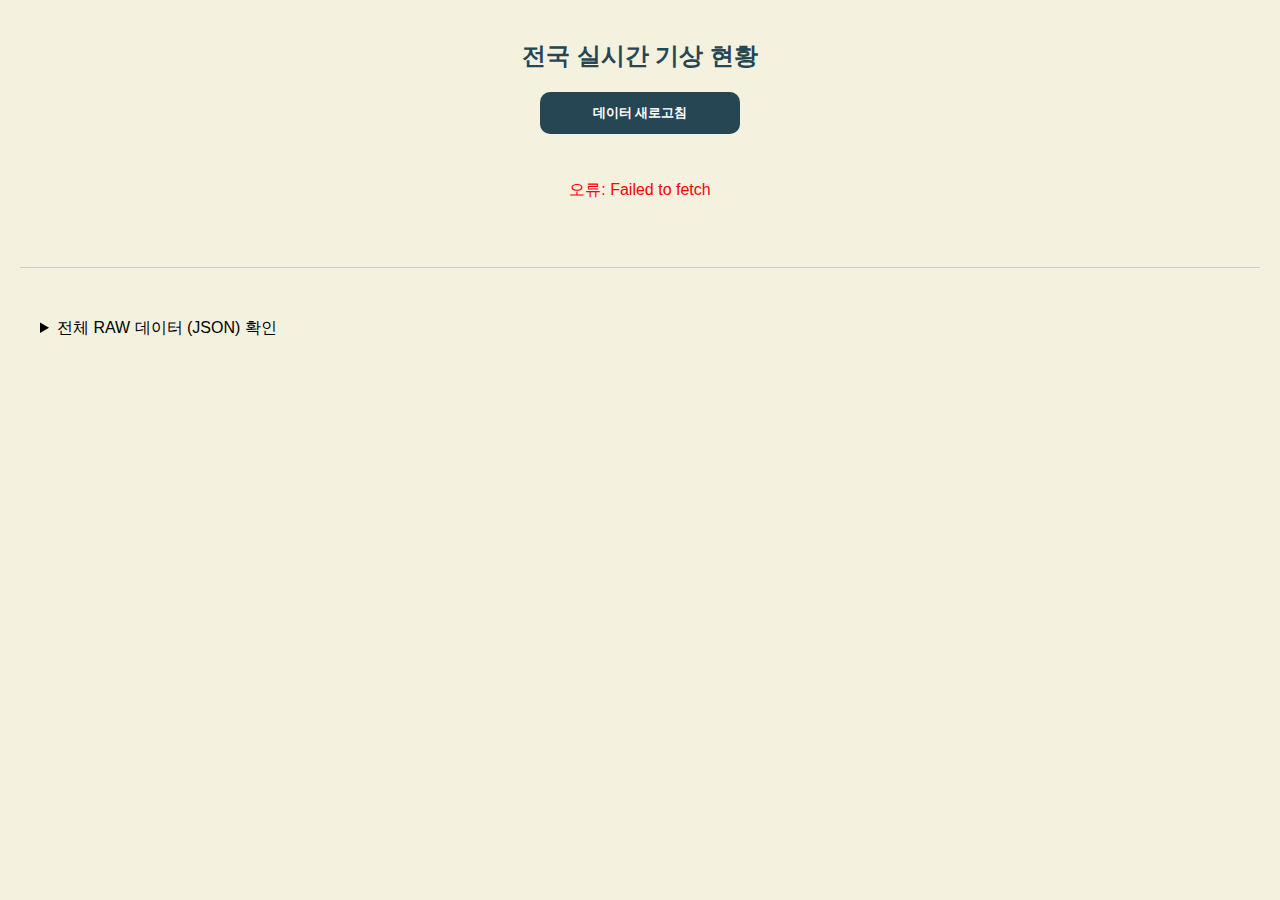
<file: weather2.html>
<!DOCTYPE html>
<html lang="ko">
<head>
    <meta charset="UTF-8">
    <meta name="viewport" content="width=device-width, initial-scale=1.0">
    <title>전국 50개 지점 실시간 기상 현황</title>
    <style>
        :root { --primary-color: #264653; --bg-color: #f4f1de; }
        body { font-family: 'Segoe UI', Tahoma, Geneva, Verdana, sans-serif; background-color: var(--bg-color); padding: 20px; margin: 0; }
        
        .header { text-align: center; margin-bottom: 30px; }
        h2 { color: var(--primary-color); }

        /* 50개 카드를 위한 그리드 설정 */
        #result-list { 
            display: grid; 
            grid-template-columns: repeat(auto-fill, minmax(160px, 1fr)); 
            gap: 15px; 
            max-width: 1200px; 
            margin: 0 auto;
        }

        .temp-card { 
            color: white; 
            padding: 15px; 
            border-radius: 16px; 
            box-shadow: 0 4px 15px rgba(0,0,0,0.05);
            transition: transform 0.2s;
        }
        .temp-card:hover { transform: scale(1.03); }

        .location-name { font-weight: bold; font-size: 1em; margin-bottom: 5px; }
        .main-row { display: flex; align-items: baseline; justify-content: space-between; }
        .temp-value { font-size: 1.8em; font-weight: 800; margin: 0; }
        .weather-status { font-size: 1em; font-weight: bold; }
        .obs-time { font-size: 0.7em; opacity: 0.8; margin-top: 8px; display: block; }

        button { 
            display: block; width: 200px; margin: 0 auto 30px; padding: 12px; 
            background-color: var(--primary-color); color: white; border: none; 
            cursor: pointer; border-radius: 10px; font-weight: bold; 
        }

        /* 배경색 그라데이션 */
        .bg-sunny { background: linear-gradient(135deg, #f4a261, #e76f51); } 
        .bg-rainy { background: linear-gradient(135deg, #457b9d, #1d3557); } 
        .bg-etc { background: linear-gradient(135deg, #2a9d8f, #264653); }

        pre { background: #2d3436; color: #dfe6e9; padding: 15px; border-radius: 8px; font-size: 0.75em; overflow-x: auto; }
    </style>
</head>
<body>

<div class="header">
    <h2>전국 실시간 기상 현황</h2>
    <button onclick="loadGithubData()">데이터 새로고침</button>
</div>

<div id="result-list"></div>

<hr style="margin: 50px 0; border: 0; border-top: 1px solid #ccc;">

<details style="max-width: 1200px; margin: 0 auto;">
    <summary>전체 RAW 데이터 (JSON) 확인</summary>
    <div id="raw-data-area"></div>
</details>

<script>
    const USERNAME = "Goful";
    const REPO = "dmms";
    const FILE_PATH = "weather_data.json";
    const JSON_URL = `https://raw.githubusercontent.com/${USERNAME}/${REPO}/main/${FILE_PATH}`;

    async function loadGithubData() {
        const resultList = document.getElementById('result-list');
        const rawArea = document.getElementById('raw-data-area');
        resultList.innerHTML = "<p style='grid-column: 1/-1; text-align: center;'>데이터를 불러오는 중...</p>";

        try {
            const response = await fetch(`${JSON_URL}?t=${new Date().getTime()}`);
            if (!response.ok) throw new Error('파일을 불러올 수 없습니다.');
            
            const data = await response.json();
            rawArea.innerHTML = `<pre>${JSON.stringify(data, null, 2)}</pre>`;

            if (!data || data.length === 0) {
                resultList.innerHTML = "<p style='grid-column: 1/-1;'>최신 데이터가 없습니다.</p>";
                return;
            }

            let htmlContent = "";

            data.forEach(obs => {
                // 1. JSON 구조에 맞춰 키값 수정
                const name = obs.LOCATION_NAME || `지점(${obs.LON}, ${obs.LAT})`; 
                const temp = obs.DATA || obs.ta || "0"; // DATA 키를 우선적으로 읽음
                const time = obs.TM || "";
                
                let status = "맑음 ☀️";
                let bg = "bg-sunny";

                // 기온에 따른 색상 변화 예시 (데이터에 강수 정보가 없을 경우)
                if (parseFloat(temp) <= 0) {
                    status = "추위 ❄️";
                    bg = "bg-etc";
                }

                const displayTime = time ? `${time.substring(8,10)}:${time.substring(10,12)}` : "--:--";

                htmlContent += `
                    <div class="temp-card ${bg}">
                        <div class="location-name">${name}</div>
                        <div class="main-row">
                            <p class="temp-value">${temp}°</p>
                            <p class="weather-status" style="font-size: 0.8em;">${status}</p>
                        </div>
                        <span class="obs-time">관측 ${displayTime}</span>
                    </div>
                `;
            });

            resultList.innerHTML = htmlContent;

        } catch (e) {
            resultList.innerHTML = `<p style="grid-column: 1/-1; color:red; text-align: center;">오류: ${e.message}</p>`;
        }
    }

    window.onload = loadGithubData;
</script>
</body>
</html>
</file>
<file: css/style.css>
/* =========================================
   1. Global Variables & Reset
   ========================================= */
:root {
    --primary-color: #3498db;
    --secondary-color: #2c3e50;
    --background-color: #f4f7f9;
    --sidebar-bg: #ffffff;
    --text-color: #333;
    --light-gray: #ecf0f1;
    --medium-gray: #bdc3c7;
    --shadow: 0 4px 12px rgba(0, 0, 0, 0.08);
}

html, body { 
    margin: 0; 
    padding: 0; 
    width: 100%; 
    height: 100%; 
    font-family: 'Noto Sans KR', sans-serif; 
    overflow: hidden;
    background-color: var(--background-color);
    color: var(--text-color);
    font-size: 15px;
}

/* =========================================
   2. Main Layout Structure
   ========================================= */
#app-container { 
    width: 100%; 
    height: 100%; 
    position: relative; 
}

/* 사이드바: 트리 메뉴 (Floating) */
#sidebar { 
    position: absolute;
    top: 0;
    left: 0;
    width: 340px;
    height: 100%; 
    background: var(--sidebar-bg); 
    z-index: 1001;
    display: flex; 
    flex-direction: column; 
    transition: transform 0.3s cubic-bezier(0.4, 0, 0.2, 1);
    box-shadow: var(--shadow);
    border-right: 1px solid var(--light-gray);
    transform: translateX(0%);
}

#app-container.sidebar-hidden #sidebar { 
    transform: translateX(-100%);
}

/* 메인 콘텐츠: 지도 및 로드뷰 */
#main-content { 
    width: 100%;
    height: 100%;
    display: flex; 
    flex-direction: column; 
    position: relative; 
}
#map { 
    flex: 1; 
}
#roadview { 
    height: 35%; 
    border-top: 1px solid var(--light-gray);
    box-shadow: 0 -4px 12px rgba(0, 0, 0, 0.05);
    display: none;
}

/* =========================================
   3. Buttons & Controls
   ========================================= */
#toggle-sidebar-btn-desktop { 
    position: absolute; 
    top: 75px; 
    left: 340px; /* Attach to the sidebar edge */
    z-index: 1002; /* Ensure it's above the sidebar */
    background: var(--secondary-color); 
    color: white; 
    border: none; 
    border-radius: 0 8px 8px 0; /* Rounded on the right side */
    width: 32px; /* Narrower */
    height: 48px; /* Taller */
    cursor: pointer; 
    transition: all 0.3s cubic-bezier(0.4, 0, 0.2, 1);
    box-shadow: var(--shadow);
    display: flex;
    justify-content: center;
    align-items: center;
    padding: 0;
}
#toggle-sidebar-btn-desktop:hover {
    background-color: var(--primary-color);
}
#app-container.sidebar-hidden #toggle-sidebar-btn-desktop { 
    left: 0px; /* Attach to the left edge */
}

#app-container.sidebar-hidden #toggle-sidebar-btn-desktop svg {
    transform: rotate(180deg);
}

#toggle-sidebar-btn-desktop svg {
    width: 24px;
    height: 24px;
    transition: transform 0.3s cubic-bezier(0.4, 0, 0.2, 1);
}

#send-btn { 
    background: var(--primary-color); 
    color: white; 
    border: none; 
    border-radius: 8px; 
    cursor: pointer; 
    transition: background-color 0.2s;
    display: flex;
    align-items: center;
    justify-content: center;
    padding: 8px;
    width: 40px;
    height: 40px;
}
#send-btn:hover {
    background: #2980b9;
}
#send-btn svg {
    width: 20px;
    height: 20px;
}

/* =========================================
   4. Sidebar Components
   ========================================= */
.sidebar-header { 
    display: flex;
    align-items: center;
    gap: 15px;
    padding: 15px 25px; 
    background: white; 
    color: var(--secondary-color); 
    font-size: 16px; 
    font-weight: 700; 
    border-bottom: 1px solid var(--light-gray);
}

#sidebar-main-content {
    flex: 1;
    display: flex;
    flex-direction: column;
    min-height: 0;
}

#tree-container { 
    flex: 1;
    overflow-y: auto; 
    padding: 0;
}

.tree-group-header { 
    padding: 15px 25px; 
    cursor: pointer; 
    font-weight: 700;
    font-size: 16px; 
    display: flex; 
    justify-content: space-between; 
    user-select: none; 
    transition: background-color 0.2s;
    border-bottom: 1px solid var(--light-gray);
}
.tree-group-header:hover {
    background-color: #fafafa;
}
.line-header {
    position: sticky;
    top: 0;
    z-index: 6;
    background-color: var(--sidebar-bg);
    box-shadow: 0 1px 2px rgba(0,0,0,0.05);
}
.line-header > span {
    display: flex;
    align-items: center;
}
.station-header { 
    position: sticky;
    top: 50px;
    z-index: 5;
    background-color: #fcfcfc;
    box-shadow: 0 1px 2px rgba(0,0,0,0.03);
    padding-left: 45px;
    font-weight: 500;
}
.tree-group-content { display: none; }
.tree-group-content.show { display: block; }

.manhole-item { 
    padding: 12px 25px 12px 65px; 
    cursor: pointer; 
    font-size: 14px; 
    border-bottom: 1px solid #fdfdfd;
    transition: all 0.2s;
    position: relative;
}
.manhole-item:before {
    content: '';
    position: absolute;
    left: 0;
    top: 0;
    width: 4px;
    height: 100%;
    background-color: transparent;
    transition: all 0.2s;
}
.manhole-item:hover { 
    background: #f1f8fe; 
}
.manhole-item.selected { 
    background: #e3f2fd; 
    font-weight: 700; 
    color: var(--primary-color);
}
.manhole-item.selected:before {
    background-color: var(--primary-color);
}

.sidebar-footer {
    padding: 15px;
    text-align: center;
    font-size: 12px;
    color: var(--medium-gray);
    background-color: var(--sidebar-bg);
    border-top: 1px solid var(--light-gray);
}

/* =========================================
   5. AI Chat Interface (New Floating Style)
   ========================================= */
#toggle-chat-btn {
    position: absolute;
    bottom: 50px;
    left: 25px;
    width: 60px;
    height: 60px;
    border-radius: 50%;
    background-color: var(--primary-color);
    color: white;
    border: none;
    box-shadow: 0 4px 15px rgba(0,0,0,0.2);
    cursor: pointer;
    display: flex;
    justify-content: center;
    align-items: center;
    transition: all 0.3s;
    z-index: 1002;
}
#toggle-chat-btn:hover {
    background-color: #2980b9;
    transform: scale(1.05);
}

#ai-chat-container { 
    position: fixed;
    bottom: 100px;
    left: 72px;
    width: 380px;
    height: 520px;
    background: white; 
    border-radius: 16px;
    box-shadow: 0 10px 30px rgba(0,0,0,0.15);
    display: flex; 
    flex-direction: column; 
    z-index: 1001;
    
    opacity: 0;
    transform: translateY(20px) scale(0.95);
    visibility: hidden;
    transition: opacity 0.3s, transform 0.3s, visibility 0.3s;
}

#ai-chat-container.show {
    opacity: 1;
    transform: translateY(0) scale(1);
    visibility: visible;
}

#chat-history { 
    flex: 1; 
    overflow-y: auto; 
    padding: 20px; 
    font-size: 14px; 
    display: flex;
    flex-direction: column;
    gap: 12px;
}
.chat-msg { 
    padding: 10px 15px; 
    border-radius: 18px; 
    max-width: 85%; 
    word-break: break-word; 
    line-height: 1.5;
}
.user-msg { 
    background: var(--primary-color);
    color: white; 
    align-self: flex-end; 
    border-bottom-right-radius: 4px;
}
.ai-msg { 
    background: #e9ecef;
    color: var(--text-color); 
    align-self: flex-start; 
    border-bottom-left-radius: 4px;
    white-space: pre-wrap; 
}
.chat-input-area { 
    padding: 15px; 
    display: flex; 
    gap: 10px;
    background-color: #fff;
    border-top: 1px solid var(--light-gray);
    border-radius: 0 0 12px 12px;
}
#chat-input { 
    flex: 1; 
    padding: 10px 15px; 
    border: 1px solid var(--medium-gray); 
    border-radius: 8px; 
    outline: none; 
    transition: border-color 0.2s;
    background-color: #fdfdfd;
}
#chat-input:focus {
    border-color: var(--primary-color);
}

.loading-msg {
    display: flex;
    align-items: center;
}
.loading-spinner {
    width: 16px;
    height: 16px;
    border: 2px solid var(--medium-gray);
    border-top-color: var(--primary-color);
    border-radius: 50%;
    animation: spin 1s linear infinite;
    margin-right: 8px;
}
@keyframes spin { 0% { transform: rotate(0deg); } 100% { transform: rotate(360deg); } }

/* =========================================
   6. Map Overlays & Custom Elements
   ========================================= */
.weather-overlay {
    display: flex;
    align-items: center;
    gap: 8px;
    background-color: rgba(255, 255, 255, 0.9);
    border: 1px solid var(--medium-gray);
    border-radius: 8px;
    padding: 6px 12px;
    font-size: 13px;
    font-weight: 500;
    color: var(--secondary-color);
    text-align: center;
    box-shadow: var(--shadow);
    transform: translate(-50%, -15px);
}
.weather-overlay .weather-icon { font-size: 24px; }
.weather-overlay .weather-info {
    display: flex;
    flex-direction: column;
    align-items: flex-start;
    font-size: 12px;
    gap: 2px;
}
.weather-overlay .weather-temp { font-weight: 700; font-size: 14px; }
.weather-overlay .weather-pcp { color: #555; }

#map-controls {
    position: absolute;
    top: 15px;
    right: 15px;
    z-index: 10;
    background-color: rgba(44, 62, 80, 0.85);
    backdrop-filter: blur(5px);
    padding: 12px;
    border-radius: 10px;
    box-shadow: var(--shadow);
    display: flex;
    flex-direction: column;
    gap: 10px;
}
#map-controls label {
    display: flex;
    align-items: center;
    gap: 8px;
    cursor: pointer;
    font-size: 14px;
    font-weight: 500;
    user-select: none;
    color: white;
}

#map-controls input[type="checkbox"] {
    appearance: none;
    -webkit-appearance: none;
    position: relative;
    width: 40px;
    height: 24px;
    border-radius: 12px;
    background-color: var(--medium-gray);
    transition: background-color 0.2s;
}
#map-controls input[type="checkbox"]::before {
    content: '';
    position: absolute;
    top: 2px;
    left: 2px;
    width: 20px;
    height: 20px;
    border-radius: 50%;
    background-color: white;
    transition: transform 0.2s cubic-bezier(0.4, 0, 0.2, 1);
}
#map-controls input[type="checkbox"]:checked {
    background-color: var(--primary-color);
}
#map-controls input[type="checkbox"]:checked::before {
    transform: translateX(16px);
}

#datetime-display {
    color: white;
    font-size: 14px;
    font-weight: 500;
    padding-bottom: 10px;
    border-bottom: 1px solid rgba(255,255,255,0.2);
    text-align: center;
}

.line-icon {
    display: inline-block;
    width: 20px;
    height: 20px;
    border-radius: 50%;
    color: white;
    text-align: center;
    line-height: 20px;
    font-weight: bold;
    margin-right: 8px;
    font-size: 12px;
}
.line-icon.line-1 { background-color: #e60012; }
.line-icon.line-2 { background-color: #00a84d; }

/* =========================================
   7. Navigation Bar
   ========================================= */
.navbar {
    background-color: var(--secondary-color);
    color: white;
    display: flex;
    justify-content: space-between;
    align-items: center;
    padding: 0 20px;
    height: 60px;
    box-shadow: 0 2px 5px rgba(0,0,0,0.1);
    position: relative;
    z-index: 1000;
}
.navbar-brand {
    display: flex;
    align-items: center;
    gap: 12px;
}
.nav-logo { height: 32px; }
.navbar .logo {
    font-size: 20px;
    font-weight: bold;
    color: var(--light-gray);
    text-decoration: none;
}
.menu-list {
    list-style: none;
    display: flex;
    margin: 0;
    padding: 0;
}
.menu-item {
    position: relative;
}
.menu-link {
    text-decoration: none;
    color: white;
    padding: 0 20px;
    height: 60px;
    display: flex;
    align-items: center;
    font-size: 16px;
    transition: background-color 0.3s;
}
.menu-item:hover .menu-link {
    background-color: #34495e;
}
.dropdown {
    position: absolute;
    top: 60px;
    left: 0;
    background-color: white;
    min-width: 180px;
    box-shadow: 0 8px 16px rgba(0,0,0,0.1);
    display: none;
    border-radius: 0 0 4px 4px;
    z-index: 1001;
    padding: 0;
}
.menu-item:hover .dropdown { display: block; }
.dropdown li {
    list-style: none;
    border-bottom: 1px solid #eee;
}
.dropdown li:last-child { border-bottom: none; }
.dropdown a {
    text-decoration: none;
    color: var(--text-color);
    padding: 12px 20px;
    display: block;
    font-size: 14px;
    transition: background-color 0.2s;
}
.dropdown a:hover {
    background-color: #f1f2f6;
    color: #2980b9;
}
.navbar-toggle {
    display: none;
    background: none;
    border: none;
    color: white;
    font-size: 28px;
    cursor: pointer;
    padding: 5px;
    z-index: 1002;
}

/* =========================================
   8. SPA Modal
   ========================================= */
.modal-overlay {
    position: fixed;
    top: 0;
    left: 0;
    width: 100%;
    height: 100%;
    background-color: rgba(0, 0, 0, 0.5);
    display: none;
    justify-content: center;
    align-items: center;
    z-index: 2000;
}
.modal-window {
    background-color: white;
    width: 500px;
    max-width: 90%;
    border-radius: 8px;
    box-shadow: 0 4px 15px rgba(0,0,0,0.2);
    overflow: hidden;
    animation: fadeIn 0.2s ease-out;
}
.modal-window.large { width: 900px; max-width: 95%; }
.modal-header {
    padding: 15px 20px;
    background-color: var(--secondary-color);
    color: white;
    display: flex;
    justify-content: space-between;
    align-items: center;
}
.modal-header button {
    background: none;
    border: none;
    color: white;
    font-size: 24px;
    cursor: pointer;
}
.modal-content {
    padding: 30px;
    min-height: 150px;
    max-height: 70vh;
    overflow-y: auto;
    font-size: 16px;
    line-height: 1.6;
    color: var(--text-color);
}
@keyframes fadeIn {
    from { opacity: 0; transform: translateY(-20px); }
    to { opacity: 1; transform: translateY(0); }
}
.data-table {
    width: 100%;
    border-collapse: collapse;
    margin-top: 10px;
    font-size: 14px;
}
.data-table th, .data-table td {
    border: 1px solid #ddd;
    padding: 10px;
    text-align: left;
}
.data-table th {
    background-color: #f1f2f6;
    color: var(--secondary-color);
    font-weight: bold;
}
.data-table tr:nth-child(even) { background-color: #f9f9f9; }
.data-table tr:hover { background-color: #eef6fb; }

/* =========================================
   9. Responsive Design (Mobile)
   ========================================= */
@media (max-width: 768px) {
    /* --- Layout --- */
    body { font-size: 16px; }

    #sidebar {
        width: 85%;
    }

    #toggle-sidebar-btn-desktop {
        left: 85%;
    }
    
    #app-container.sidebar-hidden #toggle-sidebar-btn-desktop {
        left: 0px;
    }

    /* --- Navbar --- */
    .navbar { padding: 0 15px; }
    .navbar-brand { gap: 15px; }
    .navbar .logo { display: none; }
    .navbar-toggle { display: block; }

    .menu-list {
        display: none;
        position: fixed;
        top: 60px;
        left: 0;
        width: 100%;
        background-color: var(--secondary-color);
        flex-direction: column;
        height: calc(100vh - 60px);
        padding: 10px 0;
    }
    .menu-list.active { display: flex; }
    .menu-item { width: 100%; height: auto; border-bottom: 1px solid rgba(255,255,255,0.1); }
    .menu-link { padding: 18px 25px; width: 100%; height: auto; font-size: 18px; font-weight: 500; }
    .dropdown {
        position: static;
        display: none;
        width: 100%;
        box-shadow: none;
        background-color: #34495e;
        border-radius: 0;
    }
    .menu-item.active .dropdown { display: block; }
    .dropdown a { color: #ecf0f1; font-size: 16px; padding: 15px 25px 15px 40px;}

    /* --- Sidebar Components --- */
    .tree-group-header { font-size: 18px; padding: 18px 25px;}
    .manhole-item { font-size: 16px; padding: 15px 25px 15px 55px; }


    /* --- AI Chat --- */
    #toggle-chat-btn {
        width: 55px;
        height: 55px;
        bottom: 20px;
        left: 20px;
    }
    #ai-chat-container {
        width: 100%;
        max-width: 100%;
        height: 85vh;
        bottom: 0;
        left: 0;
        right: 0;
        border-radius: 16px 16px 0 0;
        transform: translateY(100%);
        transition: transform 0.4s cubic-bezier(0.4, 0, 0.2, 1);
    }
    #ai-chat-container.show {
        transform: translateY(0);
    }
    #app-container.chat-open::before {
        content: '';
        position: fixed;
        top: 0;
        left: 0;
        width: 100%;
        height: 100%;
        background: rgba(0,0,0,0.4);
        z-index: 1000;
    }
    #chat-history { padding: 15px; }


    /* --- Map Controls --- */
    #map-controls {
        top: 10px;
        right: 10px;
        padding: 10px 12px;
    }
    #map-controls label { font-size: 14px; gap: 8px; }
    
    /* --- Modal --- */
    .modal-window, .modal-window.large {
        width: 92%;
        max-height: 85vh;
    }
    .modal-content { padding: 20px; }
}
</file>
